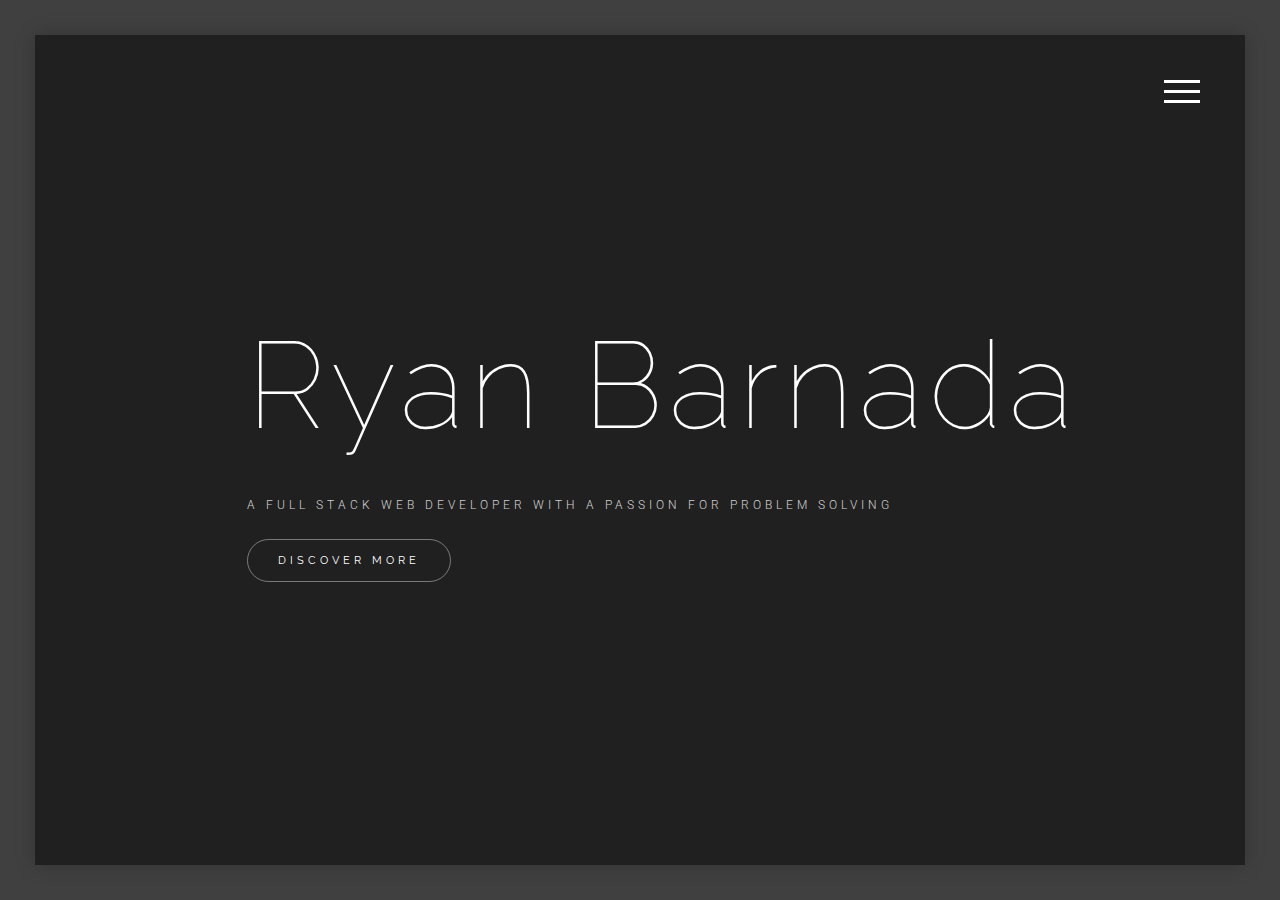
<file: index.html>
<!DOCTYPE html>
<html lang='en'>

<head>
  <meta charset="utf-8">
  <meta http-equiv="X-UA-Compatible" content="IE=edge">
  <meta name="viewport" content="width=device-width, initial-scale=1">
  <!-- The above 3 meta tags *must* come first in the head; any other head content must come *after* these tags -->


  <title>Portfolio</title>


  <!--=====================================================
			CSS Stylesheets
		=====================================================-->
  <link rel='stylesheet' type='text/css' href='bootstrap/css/bootstrap.min.css'>
  <link rel='stylesheet' type='text/css' href='css/linea.css'>
  <link rel='stylesheet' type='text/css' href='css/ionicons.min.css'>
  <link rel='stylesheet' type='text/css' href='css/owl.carousel.css'>
  <link rel='stylesheet' type='text/css' href='css/magnific-popup.css'>
  <link rel='stylesheet' type='text/css' href='css/style.css'>

</head>

<body>


  <!--=====================================================
			Preloader
		=====================================================-->
  <div id='preloader'>
    <div class='loader'>
      <img src='img/preloader.gif' alt>
    </div>
  </div>

  <div class='main-content'>

    <!--=====================================================
				Hamburger Menu Button
			=====================================================-->
    <a href='#' class='menu-btn'>
				<span class='lines' >
					<span class='l1' ></span>
					<span class='l2' ></span>
					<span class='l3' ></span>
				</span>
			</a>


    <!--=====================================================
				Menu
			=====================================================-->
    <div class='menu'>
      <div class='inner'>
        <ul class='menu-items'>

          <li>
            <a href='#' class='section-toggle' data-section='intro'>
								Home
							</a>
          </li>

          <li>
            <a href='#about' class='section-toggle' data-section='about'>
								About
							</a>
          </li>

          <!-- <li>
            <a href='#resume' class='section-toggle' data-section='resume'>
								Resume
							</a>
          </li> -->

          <li>
            <a href='#portfolio' class='section-toggle' data-section='portfolio'>
								Projects
							</a>
          </li>


          <!-- <li>
            <a href='#contact' class='section-toggle' data-section='contact'>
								Contact
							</a>
          </li> -->


        </ul>
      </div>
    </div>


    <!--=====================================================
				Sections
			=====================================================-->
    <div class='sections'>

      <!--=====================================================
					Main Section
				=====================================================-->
      <section id='intro' class='section section-main active'>

        <div class='container-fluid'>

          <div class='v-align'>
            <div class='inner'>
              <div class='intro-text'>

                <h1>Ryan Barnada</h1>

                <p>
                  A full stack web developer with a passion for problem solving
                </p>

                <div class='intro-btns'>

                  <a href='#about' class='btn-custom section-toggle' data-section='about'>
											Discover More
										</a>

                  <!-- <a href='#contact' class='btn-custom section-toggle' data-section='contact'>
											Contact
										</a> -->

                </div>

              </div>
            </div>

          </div>

        </div>

      </section>


      <!--=====================================================
					About Section
				=====================================================-->
      <section id='about' class='section about-section border-d'>

        <div class='section-block about-block'>
          <div class='container-fluid'>

            <div class='section-header'>
              <div class="row title-row">
                <div class="col-md-2">
                  <img class="headshot"src='img/headshot.png' alt="headshot">
                </div>
                <div class="col-md-10">
                  <h2 class="about-text">
    									I'm a <strong>Full Stack Developer</strong>
    							</h2>
                </div>
              </div>
            </div>

            <div class='row'>

              <div class='col-md-4'>

                <ul class='info-list'>

                  <li class="first-item">
                    <strong>Name:</strong>
                    <span>Ryan Barnada</span>
                  </li>

                  <li>
                    <strong>Phone:</strong>
                    <span>609-963-7630</span>
                  </li>

                  <li>
                    <strong>Location:</strong>
                    <span>Somerville, MA</span>
                  </li>

                  <li>
										<strong>Email:</strong>
										<span><a href="mailto:ryan.barnada@gmail.com">ryan.barnada@gmail.com</a></span>
									</li>

                  <li>
                    <strong>LinkedIn:</strong>
                    <span><a href="https://www.linkedin.com/in/ryan-barnada/">ryan-barnada</a></span>
                  </li>

                  <li>
                    <strong>Github:</strong>
                    <span><a href="https://github.com/rbarnada">rbarnada</a></span>
                  </li>

                </ul>
              </div>

              <div class='col-md-8'>

                <div class='about-text'>
                  <p>
                    Hello, I’m Ryan and I am a full stack developer. I have a background in audio production, having earned my degree at Emerson College. After school, I spent five years in the food industry, many of which in management and, while rewarding, it was not something I truly enjoyed.
                  </p>
                  <p>
                    I decided it was time for a change and web development seemed like the right choice as it was always something I had an interest in. Both in high school and college, if there was a coding course I could fit into my schedule, I would take it. I enjoyed solving the problems and watching a blank screen turn into something I created.
                  </p>
                  <p>
                    To help me in this career change, I enrolled in General Assembly's Web Development Immersive program. This course was a 12-week long training program dedicated to give students a deep dive into the world of web development, focusing on web development tools and best practices. Over the duration of the course, I gained the skills and confidence to start my career in web development. In the future, I will take this passion to my career, and hope to combine my background with audio production to find a job working with code in the entertainment industry.
                  </p>

                </div>

                <div class='about-btns'>
                  <a href='img/RyanBarnadaResume.pdf' class='btn-custom btn-dark' download>
										Download Resume
									</a>

                    <!-- view resume section -->
                    <a href='#popup-resume' class='btn-custom btn-dark view-project'>
                      View Resume
                    </a>

                    <!--project popup-->
                    <div id='popup-resume' class='popup-box zoom-anim-dialog mfp-hide resume-popup'>
                      <figure>

                        <!--project popup image-->
                        <img src='img/RyanBarnadaResume.png' alt>

                      </figure>
                      <!-- <div class='content'> -->

                        <!--project popup title-->
                        <!-- <h4>RESUME POPUP</h4> -->

                        <!--project popup description-->
                        <!-- <p>
                          INSERT RESUME HERE
                        </p> -->

                      <!-- </div> -->

                    </div>
                    <!-- end view project -->

                </div>

              </div>
            </div>
          </div>
        </div>

        <div class='section-block skills-block'>
          <div class='container-fluid'>

            <div class='section-header'>

              <h2>
									My <strong class='color' >Skills</strong>
								</h2>

            </div>

            <div class='row'>

              <!-- COLUMN 1 -->
              <div class='col-md-4'>

                <div class='skill'>
                  <h4>HTML/CSS</h4>
                </div>

                <div class='skill'>
                  <h4>Ruby/Rails</h4>
                </div>

                <div class='skill'>
                  <h4>jQuery</h4>
                </div>

                <div class='skill'>
                  <h4>Node.js</h4>
                </div>

              </div>

              <!-- COLUMN 2 -->
              <div class='col-md-4'>

                <div class='skill'>
                  <h4>JavaScript</h4>
                </div>

                <div class='skill'>
                  <h4>SQL</h4>
                </div>

                <div class='skill'>
                  <h4>BootStrap</h4>
                </div>

                <div class='skill'>
                  <h4>MongoDB</h4>
                </div>

              </div>

              <div class='col-md-4'>

                <div class='skill'>
                  <h4>Handlebars</h4>
                </div>

                <div class='skill'>
                  <h4>SASS</h4>
                </div>

                <div class='skill'>
                  <h4>Ember</h4>
                </div>

                <div class='skill'>
                  <h4>Express</h4>
                </div>

              </div>

            </div>
          </div>
        </div>
      </section>

      <!--=====================================================
					Portfolio Section
				=====================================================-->
      <section id='portfolio' class='section portfolio-section border-d'>

        <div class='section-block portfolio-block'>

          <div class='container-fluid'>


            <div class='section-header'>
              <h2>My <strong class='color' >Projects</strong></h2>
            </div>

          <div class="item-container">
            <ul class='portfolio-items'>

              <li data-groups='["web"]'>
                <div class='inner'>
                  <img src='img/portfolio/bdgt.png' alt>

                  <div class='overlay'>

                    <a href='#popup-4' class='view-project'>
                        View Project
                      </a>

                    <!--project popup-->
                    <div id='popup-4' class='popup-box zoom-anim-dialog mfp-hide'>
                      <figure>

                        <!--project popup image-->
                        <img src='img/portfolio/bdgt.png' alt>

                      </figure>
                      <div class='content'>

                        <!--project popup title-->
                        <h4>BDGT</h4>

                        <!--project popup description-->
                        <p>
                          This app was a full stack site built using Ruby on Rails for the back end and a combination of jQuery and Handlebars to manage the front end content. As I went into the planning stages, I wanted to build an app that would be of use to anyone and wanted to devote a good portion of time to making a good user experience. To this end, I divided the site’s content into different views as to not clutter any of the pages with more info than necessary. When I reached a point where I felt the UI was good, I tried to make some of the features of the site more robust. It was here when I ran into some issues working with dates, and started using moment.js to help to remedy some of the issue I faced. I will continue to optimize and add to this project while keeping the user in mind to ensure both ease of use and functionality.
                          <br><br>
                          View the project <a href="https://rbarnada.github.io/capstone-client/">here</a>
                          <br>
                          View the front end repo <a href="https://github.com/rbarnada/capstone-client">here</a>
                          <br>
                          View the back end repo <a href="https://github.com/rbarnada/capstone-api">here</a>
                        </p>

                      </div>

                    </div>

                  </div>

                </div>
              </li>


              <li data-groups='["tech","photography"]'>
                <div class='inner'>
                  <img src='img/portfolio/runtracker.png' alt>

                  <div class='overlay'>

                    <a href='#popup-2' class='view-project'>
												View Project
											</a>

                    <!--project popup-->
                    <div id='popup-2' class='popup-box zoom-anim-dialog mfp-hide'>
                      <figure>

                        <!--project popup image-->
                        <img src='img/portfolio/runtracker.png' alt>

                      </figure>
                      <div class='content'>

                        <!--project popup title-->
                        <h4>Run Tracker</h4>

                        <!--project popup description-->
                        <p>
                          This project was my first introduction to full stack development. The goal of the project was to create a website where people could log their run distances and times, and then be able to see all the runs they have logged. To accomplish such, I setup a database with a table to store user data and a table to store the run data. I used Ruby on Rails to set this up and then hosted the API on heroku. As I worked through the front end, I ran into many hurdles handing time as it's compatibility varied depending on browser so I had to create an alternate solution. Through a combination of RegEx and jQuery, I was able to make the time inputs behave in the correct manner and not allow incorrect inputs. Once the website was functional, I incorporated BootStrap to aid in styling the page to my liking.
                          <br><br>
                          View the project <a href="https://rbarnada.github.io/full-stack-project-client/">here</a>
                          <br>
                          View the front end repo <a href="https://github.com/rbarnada/full-stack-project-client">here</a>
                          <br>
                          View the back end repo <a href="https://github.com/rbarnada/fullstack-backend">here</a>
                        </p>

                      </div>

                    </div>

                  </div>

                </div>
              </li>

              <li data-groups='["web","photography"]'>
                <div class='inner'>
                  <img src='img/portfolio/survey.png' alt>

                  <div class='overlay'>

                    <a href='#popup-3' class='view-project'>
												View Project
											</a>

                    <!--project popup-->
                    <div id='popup-3' class='popup-box zoom-anim-dialog mfp-hide'>
                      <figure>

                        <!--project popup image-->
                        <img src='img/portfolio/survey.png' alt>

                      </figure>
                      <div class='content'>

                        <!--project popup title-->
                        <h4>Survey App</h4>

                        <!--project popup description-->
                        <p>
                          This was my first project working with a group and using GitHub for collaboration. It was meant to simulate a work environment and we were given a prompt as opposed to being able to choose a topic. Having spent most of my professional career working as part of a  team, I was able to easily adapt to the team dynamic. Having a team to bounce ideas off of and help debug was a major asset and we were able to overcome hurdles quicker and more on to the next feature. For this project, we used MongoDB, a language we were fairly new at. We were able to do research independently, regroup, and share what we learned to come to a solution. The result of this collaboration was a survey site, allowing user multiple choice options on their opinions on the given survey topic.
                          <br><br>
                          View the project <a href="https://mongolians.github.io/survey-client/">here</a>
                          <br>
                          View the front end repo <a href="https://github.com/mongolians/survey-client">here</a>
                          <br>
                          View the back end repo <a href="https://github.com/mongolians/survey-api">here</a>
                        </p>

                      </div>

                    </div>

                  </div>

                </div>
              </li>

              <li data-groups='["web","tech"]'>
                <div class='inner'>
                  <img src='img/portfolio/tictactoe.png' alt>

                  <div class='overlay'>

                    <a href='#popup-1' class='view-project'>
												View Project
											</a>

                    <!--project popup-->
                    <div id='popup-1' class='popup-box zoom-anim-dialog mfp-hide'>
                      <figure>

                        <!--project popup image-->
                        <img src='img/portfolio/tictactoe.png' alt>

                      </figure>
                      <div class='content'>

                        <!--project popup title-->
                        <h4>Tic-Tac-Toe</h4>

                        <!--project popup description-->
                        <p>
                          For this project, I worked solely on the front while accessing a third party API for the auth and storing game moves. The goal of the project was to create a web app that allows you to play tic-tac-toe. I began by creating ajax calls to the API so users could set up an account. This allowed games to be ‘owned’ by a user, and as such, we could calculate total number of games played and eventually, total games won by each player. Once these calls were built, I started on the game logic. This was a much bigger hurdle than I anticipate and required me to break it up into much smaller pieces. I started by assigned variable to each player. Then I made a counter for the number of turns that passed. I used this counter to switch plays by making it so the letter placed would alternate based on whether or not the number was even or odd. The board was made with divs with a data id to distinguish one from another. From there I set up what winning combinations would be and then made a function to check if the winning combinations all had the same letter.
                          <br><br>
                          View the project <a href="https://rbarnada.github.io/tictactoe-client/">here</a>
                          <br>
                          View the repo <a href="https://github.com/rbarnada/tictactoe-client">here</a>
                        </p>

                      </div>

                    </div>

                  </div>

                </div>
              </li>


              <!-- EXAMPLE PORTFOLIO POPUP
              <li data-groups='["photography"]' >
									<div class='inner' >
										<img src='img/portfolio/6.jpg' alt>

										<div class='overlay' >

											<a href='#popup-6' class='view-project' >
												View Project
											</a> -->

              <!--project popup-->
              <!-- <div id='popup-6' class='popup-box zoom-anim-dialog mfp-hide' >
												<figure> -->

              <!--project popup image-->
              <!-- <img src='img/portfolio/6.jpg' alt>

												</figure>
												<div class='content' > -->

              <!--project popup title-->
              <!-- <h4>My Project Title</h4> -->

              <!--project popup description-->
              <!-- <p>
														Consul latine iudicabit eu vel. Cu has animal eruditi voluptatibus. Eu volumus explicari sed. Mel mutat vituperata suscipiantur et, et fabellas explicari adipiscing quo, no mucius euismod vis. Cu vim quem quod cibo.
													</p>

												</div>

											</div>

										</div>

									</div>
								</li> -->

            </ul>
          </div>
          </div>

        </div>

      </section>

    </div>

  </div>


  <!--=====================================================
			JavaScript Files
		=====================================================-->
  <script src='js/jquery.min.js'></script>
  <script src='js/jquery.shuffle.min.js'></script>
  <script src='js/owl.carousel.min.js'></script>
  <script src='js/jquery.magnific-popup.min.js'></script>
  <script src='js/validator.min.js'></script>
  <script src='js/script.js'></script>

</body>

</html>
</file>
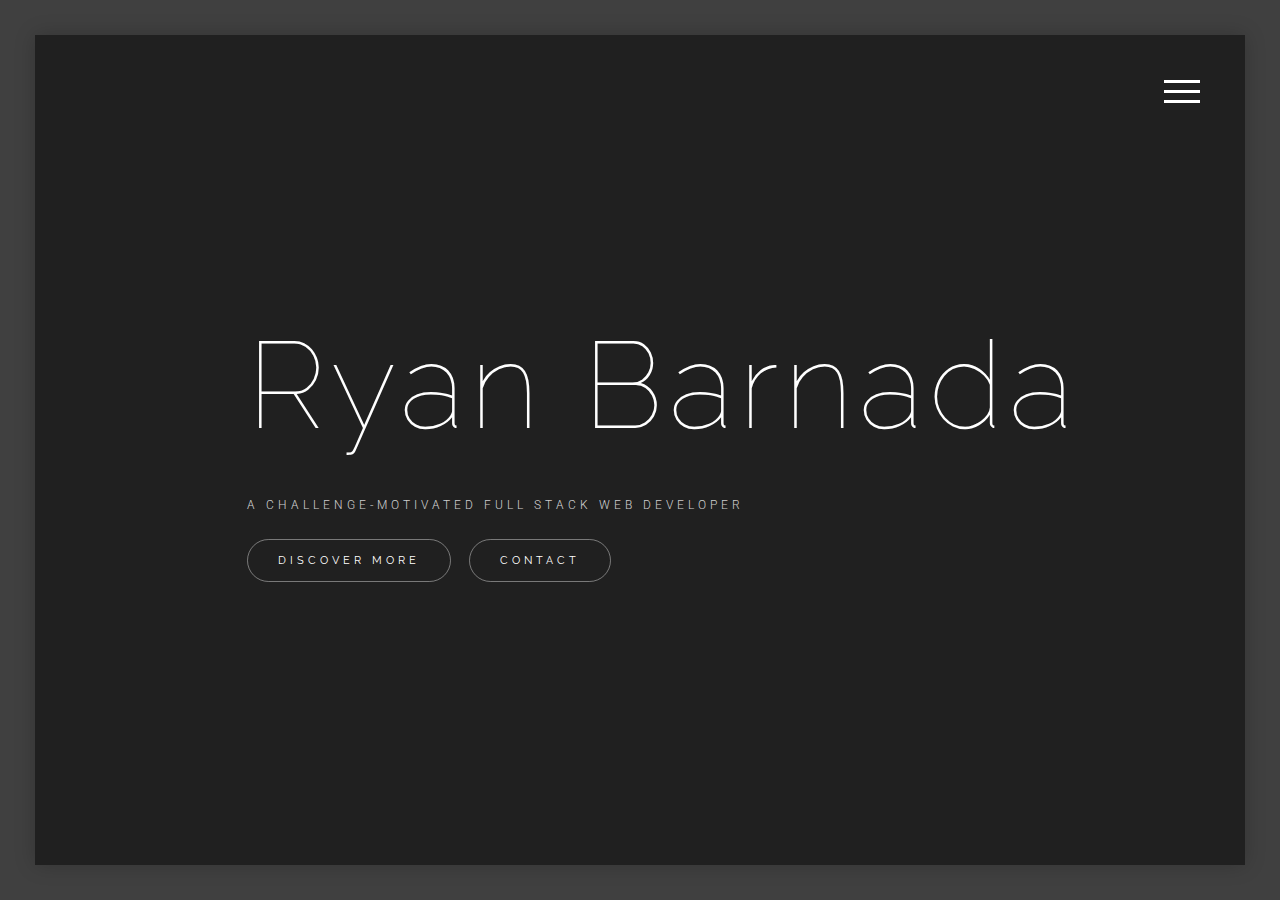
<file: non-cut-index.html>
<!DOCTYPE html>
<html lang='en' >
	<head>
		<meta charset="utf-8">
		<meta http-equiv="X-UA-Compatible" content="IE=edge">
		<meta name="viewport" content="width=device-width, initial-scale=1">
		<!-- The above 3 meta tags *must* come first in the head; any other head content must come *after* these tags -->


		<title>Portfolio</title>


		<!--=====================================================
			CSS Stylesheets
		=====================================================-->
		<link rel='stylesheet' type='text/css' href='bootstrap/css/bootstrap.min.css' >
		<link rel='stylesheet' type='text/css' href='css/linea.css' >
		<link rel='stylesheet' type='text/css' href='css/ionicons.min.css' >
		<link rel='stylesheet' type='text/css' href='css/owl.carousel.css' >
		<link rel='stylesheet' type='text/css' href='css/magnific-popup.css' >
		<link rel='stylesheet' type='text/css' href='css/style.css' >

	</head>
	<body>


		<!--=====================================================
			Preloader
		=====================================================-->
		<div id='preloader' >
			<div class='loader' >
				<img src='img/preloader.gif' alt>
			</div>
		</div>

		<div class='main-content' >

			<!--=====================================================
				Menu Button
			=====================================================-->
			<a href='#' class='menu-btn' >
				<span class='lines' >
					<span class='l1' ></span>
					<span class='l2' ></span>
					<span class='l3' ></span>
				</span>
			</a>


			<!--=====================================================
				Menu
			=====================================================-->
			<div class='menu' >
				<div class='inner' >
					<ul class='menu-items' >

						<li>
							<a href='#' class='section-toggle' data-section='intro' >
								Home
							</a>
						</li>

						<li>
							<a href='#about' class='section-toggle' data-section='about' >
								About
							</a>
						</li>

						<li>
							<a href='#resume' class='section-toggle' data-section='resume' >
								Resume
							</a>
						</li>

						<li>
							<a href='#portfolio' class='section-toggle' data-section='portfolio' >
								Portfolio
							</a>
						</li>


						<li>
							<a href='#contact' class='section-toggle' data-section='contact' >
								Contact
							</a>
						</li>


					</ul>
				</div>
			</div>


			<!--=====================================================
				Sections
			=====================================================-->
			<div class='sections' >

				<!--=====================================================
					Main Section
				=====================================================-->
				<section id='intro' class='section section-main active' >

					<div class='container-fluid' >

						<div class='v-align' >
							<div class='inner' >
								<div class='intro-text' >

									<h1>Ryan Barnada</h1>

									<p>
										A challenge-motivated full stack web developer
									</p>

									<div class='intro-btns' >

										<a href='#about' class='btn-custom section-toggle' data-section='about' >
											Discover More
										</a>

										<a href='#contact' class='btn-custom section-toggle' data-section='contact' >
											Contact
										</a>

									</div>

								</div>
							</div>

						</div>

					</div>

				</section>


				<!--=====================================================
					About Section
				=====================================================-->
				<section id='about' class='section about-section border-d' >

					<div class='section-block about-block' >
						<div class='container-fluid' >

							<div class='section-header' >
								<h2>
									I'm a <strong>Full Stack Developer</strong>
								</h2>
							</div>

							<div class='row' >

								<div class='col-md-4' >

									<ul class='info-list' >

										<li>
											<strong>Name:</strong>
											<span>Ryan Barnada</span>
										</li>

										<!-- <li>
											<strong>Job:</strong>
											<span>Freelancer</span>
										</li> -->

										<li>
											<strong>Age:</strong>
											<span>27 Years</span>
										</li>

										<li>
											<strong>Residence:</strong>
											<span>United States</span>
										</li>

										<li>
											<strong>Location:</strong>
											<span>Somerville, MA</span>
										</li>



									</ul>

								</div>

								<div class='col-md-8' >

									<div class='about-text' >
										<p>
											Qui ne indoctum electram vituperatoribus. Eirmod tamquam efficiendi mei cu, eum idque voluptatum ad, quo id tollit regione prompta. Cu probo iusto assentior eos, usu summo perpetua ne. Te suas phaedrum ullamcorper has. Ea mei ponderum rationibus dissentias. Inani phaedrum suavitate eu qui, vide aperiri facilis est eu. Te appetere cotidieque pro, duo eu assum facete instructior, no autem aeterno reprimique nec. Pri cu delectus adolescens, eruditi placerat cu sed, zril nonumes forensibus in eam. Eam ne dolore diceret pericula, in vis numquam pertinax. Vel ne dolorum eloquentiam, et vel senserit incorrupte neglegentur, pro cu audiam ocurreret reprimique.
										</p>

										<p>
											Qui ne indoctum electram vituperatoribus. Eirmod tamquam efficiendi mei cu, eum idque voluptatum ad, quo id tollit regione prompta. Cu probo iusto assentior. Qui ne indoctum electram vituperatoribus. Eirmod tamquam efficiendi mei cu, eum idque voluptatum ad.
										</p>

									</div>

									<div class='about-btns' >

										<a href='img/RyanBarnadaSecondDraftResume.pdf' class='btn-custom btn-dark' download>
											Download Resume
										</a>

										<a href='#contact' class='btn-custom btn-dark' >
											Contact
										</a>

									</div>

								</div>

							</div>

						</div>
					</div>

<!-- MY SERVICES SECTION -->
				<!-- 	<div class='section-block services-block' >

						<div class='container-fluid' >

							<div class='section-header' >

								<h2>My <strong class='color' >Services</strong></h2>

							</div>



							<div class='row' >

								<div class='col-md-4' >
									<div class='service' >

										<div class='icon' >
											<i class='icon-basic-photo' ></i>
										</div>

										<div class='content' >

											<h4>Photography</h4>

											<p>
												Ei constituam theophrastus per, sea dolorum disputationi in, vel menandri suavitate similique in. Vide assum conceptam eum.
											</p>

										</div>

									</div>
								</div>

								<div class='col-md-4' >
									<div class='service' >

										<div class='icon' >
											<i class='icon-basic-keyboard' ></i>
										</div>

										<div class='content' >

											<h4>Programming</h4>

											<p>
												Ei constituam theophrastus per, sea dolorum disputationi in, vel menandri suavitate similique in. Vide assum conceptam eum.
											</p>

										</div>

									</div>
								</div>

								<div class='col-md-4' >
									<div class='service' >

										<div class='icon' >
											<i class='ion-social-wordpress-outline' ></i>
										</div>

										<div class='content' >

											<h4>WordPress</h4>

											<p>
												Ei constituam theophrastus per, sea dolorum disputationi in, vel menandri suavitate similique in. Vide assum conceptam eum.
											</p>

										</div>

									</div>
								</div>



							</div>


						</div>

					</div>
          -->
					<div class='section-block skills-block' >
						<div class='container-fluid' >

							<div class='section-header' >

								<h2>
									My <strong class='color' >Skills</strong>
								</h2>

							</div>

							<div class='row' >

                <!-- COLUMN 1 -->
								<div class='col-md-6' >

									<div class='skill' >

										<h4>HTML/CSS</h4>

										<!-- <div class='bar' >
											<div class='percent' style='width:85%;' ></div>
										</div> -->

									</div>


									<div class='skill' >

										<h4>Ruby/Rails</h4>

										<!-- <div class='bar' >
											<div class='percent' style='width:90%;' ></div>
										</div> -->

									</div>


									<div class='skill' >

										<h4>jQuery</h4>

										<!-- <div class='bar' >
											<div class='percent' style='width:75%;' ></div>
										</div> -->

									</div>

                  <div class='skill' >

                    <h4>Node.js</h4>

                    <!-- <div class='bar' >
                      <div class='percent' style='width:75%;' ></div>
                    </div> -->

                  </div>

								</div>

                <!-- COLUMN 2 -->
								<div class='col-md-6' >

									<div class='skill' >

										<h4>JavaScript</h4>

										<!-- <div class='bar' >
											<div class='percent' style='width:85%;' ></div>
										</div> -->

									</div>


									<div class='skill' >

										<h4>SQL</h4>

										<!-- <div class='bar' >
											<div class='percent' style='width:90%;' ></div>
										</div> -->

									</div>


									<div class='skill' >

										<h4>BootStrap</h4>

										<!-- <div class='bar' >
											<div class='percent' style='width:75%;' ></div>
										</div> -->

									</div>

                  <!-- REMOVE BELOW -->
                  <div class='skill' >

                    <h4>MongoDB</h4>

                    <!-- <div class='bar' >
                      <div class='percent' style='width:75%;' ></div>
                    </div> -->

                  </div>

								</div>

							</div>


						</div>
					</div>

					<!-- <div class='section-block pricing-block' >

						<div class='section-header' >
							<h2>My <strong class='color' >Pricing</strong></h2>
						</div>


						<div class='row' >

							<div class='col-md-4' >

								<div class='p-table' >

									<div class='header' >

										<h4>Basic</h4>

										<div class='price' >
											<span class='currency' >$</span>
											<span class='amount' >19</span>
											<span class='period' >/HR</span>
										</div>


									</div>

									<ul class='items' >
										<li>
											App Designing
										</li>
										<li>
											App Development
										</li>
										<li>
											Web Development
										</li>
									</ul>

									<a href='#' class='btn-custom btn-dark' >
										Choose This
									</a>

								</div>

							</div>

							<div class='col-md-4' >

								<div class='p-table' >

									<div class='header' >

										<h4>Pro</h4>

										<div class='price' >
											<span class='currency' >$</span>
											<span class='amount' >29</span>
											<span class='period' >/HR</span>
										</div>


									</div>

									<ul class='items' >
										<li>
											App Designing
										</li>
										<li>
											App Development
										</li>
										<li>
											Web Development
										</li>
									</ul>

									<a href='#' class='btn-custom btn-dark' >
										Choose This
									</a>

								</div>

							</div>

							<div class='col-md-4' >

								<div class='p-table' >

									<div class='header' >

										<h4>Gold</h4>

										<div class='price' >
											<span class='currency' >$</span>
											<span class='amount' >39</span>
											<span class='period' >/HR</span>
										</div>


									</div>

									<ul class='items' >
										<li>
											App Designing
										</li>
										<li>
											App Development
										</li>
										<li>
											Web Development
										</li>
									</ul>

									<a href='#' class='btn-custom btn-dark' >
										Choose This
									</a>

								</div>

							</div>


						</div>


					</div> -->

				</section>


				<!--=====================================================
					Resume Section
				=====================================================-->
				<section id='resume' class='section resume-section border-d' >

          <!-- EXPERIENCE START -->
          <div class='section-block timeline-block' >

            <div class='container-fluid' >

              <div class='section-header' >

                <h2>My <strong class='color' >Experience</strong></h2>

              </div>

              <ul class='timeline' >

                <li>

                  <div class='timeline-content' >

                    <h4>General Assembly</h4>

                    <em>
                      <!-- <span>Masters Degree</span> -->
                      <span>2018</span>
                    </em>

                    <p>
                      Completed 1 front end application and  3 full stack applications during a 500+ hour, 12 week immersive program.
                    </p>

                  </div>

                </li>

                <!-- <li>

                  <div class='timeline-content' >

                    <h4>CodeCanyon</h4>

                    <em>
                      <span>Masters Degree</span>
                      <span>2013-2016</span>
                    </em>

                    <p>
                      Te sea deleniti suscipiantur deterruisset, eu quis detracto sapientem mea. An purto dicunt deserunt vix, eam te iudico tritani.
                    </p>

                  </div>

                </li>

                <li>

                  <div class='timeline-content' >

                    <h4>Blogger</h4>

                    <em>
                      <span>Masters Degree</span>
                      <span>2013-2016</span>
                    </em>

                    <p>
                      Te sea deleniti suscipiantur deterruisset, eu quis detracto sapientem mea. An purto dicunt deserunt vix, eam te iudico tritani.
                    </p>

                  </div>

                </li> -->



              </ul>

            </div>

          </div>
          <!-- EXPERIENCE END -->

					<div class='section-block timeline-block' >

						<div class='container-fluid' >

							<div class='section-header' >

								<h2>My <strong class='color'> Education </strong></h2>

							</div>

							<ul class='timeline' >

								<li>

									<div class='timeline-content' >

										<h4>Emerson College</h4>

										<em>
											<span>B.A. Visual Media Arts</span>
											<span>2009-2013</span>
										</em>

										<p>
											Te sea deleniti suscipiantur deterruisset, eu quis detracto sapientem mea. An purto dicunt deserunt vix, eam te iudico tritani.
										</p>

									</div>

								</li>

								<!-- <li>

									<div class='timeline-content' >

										<h4>Cool School Larkana</h4>

										<em>
											<span>Masters Degree</span>
											<span>2013-2016</span>
										</em>

										<p>
											Te sea deleniti suscipiantur deterruisset, eu quis detracto sapientem mea. An purto dicunt deserunt vix, eam te iudico tritani.
										</p>

									</div>

								</li>

								<li>

									<div class='timeline-content' >

										<h4>The Techno Larkana</h4>

										<em>
											<span>Masters Degree</span>
											<span>2013-2016</span>
										</em>

										<p>
											Te sea deleniti suscipiantur deterruisset, eu quis detracto sapientem mea. An purto dicunt deserunt vix, eam te iudico tritani.
										</p>

									</div>

								</li> -->



							</ul>

						</div>

					</div>

<!--					<div class='section-block testimonials-block' >

						<div class='container-fluid' >

							<div class='section-header' >

								<h2>My <strong class='color' >Clients</strong></h2>

							</div>


							 <div class='testimonials-slider' >


								<div class='testimonial' >

									<div class='icon' >
										<i class='ion-quote' ></i>
									</div>

									<p>
										Ei constituam theophrastus per, sea dolorum disputationi in, vel menandri suavitate similique in. Vide assum conceptam eum et. Has postulant vul putate eu. Pro justo aliquando prodesset at.
									</p>

									<div class='author' >
										<h4>Jake Doe</h4>
										<span>CEO at Company</span>
									</div>

								</div>

								<div class='testimonial' >

									<div class='icon' >
										<i class='ion-quote' ></i>
									</div>

									<p>
										Ei constituam theophrastus per, sea dolorum disputationi in, vel menandri suavitate similique in. Vide assum conceptam eum et. Has postulant vul putate eu. Pro justo aliquando prodesset at.
									</p>

									<div class='author' >
										<h4>Jake Doe</h4>
										<span>CEO at Company</span>
									</div>

								</div>


								<div class='testimonial' >

									<div class='icon' >
										<i class='ion-quote' ></i>
									</div>

									<p>
										Ei constituam theophrastus per, sea dolorum disputationi in, vel menandri suavitate similique in. Vide assum conceptam eum et. Has postulant vul putate eu. Pro justo aliquando prodesset at.
									</p>

									<div class='author' >
										<h4>Jake Doe</h4>
										<span>CEO at Company</span>
									</div>

								</div>

								<div class='testimonial' >

									<div class='icon' >
										<i class='ion-quote' ></i>
									</div>

									<p>
										Ei constituam theophrastus per, sea dolorum disputationi in, vel menandri suavitate similique in. Vide assum conceptam eum et. Has postulant vul putate eu. Pro justo aliquando prodesset at.
									</p>

									<div class='author' >
										<h4>Jake Doe</h4>
										<span>CEO at Company</span>
									</div>

								</div>


								<div class='testimonial' >

									<div class='icon' >
										<i class='ion-quote' ></i>
									</div>

									<p>
										Ei constituam theophrastus per, sea dolorum disputationi in, vel menandri suavitate similique in. Vide assum conceptam eum et. Has postulant vul putate eu. Pro justo aliquando prodesset at.
									</p>

									<div class='author' >
										<h4>Jake Doe</h4>
										<span>CEO at Company</span>
									</div>

								</div>

								<div class='testimonial' >

									<div class='icon' >
										<i class='ion-quote' ></i>
									</div>

									<p>
										Ei constituam theophrastus per, sea dolorum disputationi in, vel menandri suavitate similique in. Vide assum conceptam eum et. Has postulant vul putate eu. Pro justo aliquando prodesset at.
									</p>

									<div class='author' >
										<h4>Jake Doe</h4>
										<span>CEO at Company</span>
									</div>

								</div>


							</div>

						</div>

					</div> -->

				</section>


				<!--=====================================================
					Portfolio Section
				=====================================================-->
				<section id='portfolio' class='section portfolio-section border-d' >

					<div class='section-block portfolio-block' >

						<div class='container-fluid' >


							<div class='section-header' >
								<h2>My <strong class='color' >Projects</strong></h2>
							</div>

							<!-- <ul class='portfolio-filters' >
								<li>
									<a href='#' class='active' data-group='all' >
										All
									</a>
								</li>
								<li>
									<a href='#' data-group='web' >
										Web
									</a>
								</li>
								<li>
									<a href='#' data-group='tech' >
										Tech
									</a>
								</li>
								<li>
									<a href='#' data-group='photography' >
										Photography
									</a>
								</li>
							</ul> -->

							<ul class='portfolio-items' >

								<li data-groups='["web","tech"]' >
									<div class='inner' >
										<img src='img/portfolio/1.jpg' alt>

										<div class='overlay' >

											<a href='#popup-1' class='view-project' >
												View Project
											</a>

											<!--project popup-->
											<div id='popup-1' class='popup-box zoom-anim-dialog mfp-hide' >
												<figure>

													<!--project popup image-->
													<img src='img/portfolio/1.jpg' alt>

												</figure>
												<div class='content' >

													<!--project popup title-->
													<h4>My Project Title</h4>

													<!--project popup description-->
													<p>
														Tic-Tac-Toe project to go here
													</p>

												</div>

											</div>

										</div>

									</div>
								</li>

								<li data-groups='["tech","photography"]' >
									<div class='inner' >
										<img src='img/portfolio/2.jpg' alt>

										<div class='overlay' >

											<a href='#popup-2' class='view-project' >
												View Project
											</a>

											<!--project popup-->
											<div id='popup-2' class='popup-box zoom-anim-dialog mfp-hide' >
												<figure>

													<!--project popup image-->
													<img src='img/portfolio/2.jpg' alt>

												</figure>
												<div class='content' >

													<!--project popup title-->
													<h4>My Project Title</h4>

													<!--project popup description-->
													<p>
														Full Stack Project to go here.
													</p>

												</div>

											</div>

										</div>

									</div>
								</li>

								<li data-groups='["web","photography"]' >
									<div class='inner' >
										<img src='img/portfolio/3.jpg' alt>

										<div class='overlay' >

											<a href='#popup-3' class='view-project' >
												View Project
											</a>

											<!--project popup-->
											<div id='popup-3' class='popup-box zoom-anim-dialog mfp-hide' >
												<figure>

													<!--project popup image-->
													<img src='img/portfolio/3.jpg' alt>

												</figure>
												<div class='content' >

													<!--project popup title-->
													<h4>My Project Title</h4>

													<!--project popup description-->
													<p>
														Group Project to go here.
													</p>

												</div>

											</div>

										</div>

									</div>
								</li>


								<li data-groups='["web"]' >
									<div class='inner' >
										<img src='img/portfolio/4.jpg' alt>

										<div class='overlay' >

											<a href='#popup-4' class='view-project' >
												View Project
											</a>

											<!--project popup-->
											<div id='popup-4' class='popup-box zoom-anim-dialog mfp-hide' >
												<figure>

													<!--project popup image-->
													<img src='img/portfolio/4.jpg' alt>

												</figure>
												<div class='content' >

													<!--project popup title-->
													<h4>My Project Title</h4>

													<!--project popup description-->
													<p>
														Capstone to go here.
													</p>

												</div>

											</div>

										</div>

									</div>
								</li>

								<!-- <li data-groups='["tech"]' >
									<div class='inner' >
										<img src='img/portfolio/5.jpg' alt>

										<div class='overlay' >

											<a href='#popup-5' class='view-project' >
												View Project
											</a> -->

											<!--project popup-->
											<!-- <div id='popup-5' class='popup-box zoom-anim-dialog mfp-hide' >
												<figure> -->

													<!--project popup image-->
													<!-- <img src='img/portfolio/5.jpg' alt>

												</figure>
												<div class='content' > -->

													<!--project popup title-->
													<!-- <h4>My Project Title</h4> -->

													<!--project popup description-->
													<!-- <p>
														Consul latine iudicabit eu vel. Cu has animal eruditi voluptatibus. Eu volumus explicari sed. Mel mutat vituperata suscipiantur et, et fabellas explicari adipiscing quo, no mucius euismod vis. Cu vim quem quod cibo.
													</p>

												</div>

											</div>

										</div>

									</div>
								</li> -->

								<!-- <li data-groups='["photography"]' >
									<div class='inner' >
										<img src='img/portfolio/6.jpg' alt>

										<div class='overlay' >

											<a href='#popup-6' class='view-project' >
												View Project
											</a> -->

											<!--project popup-->
											<!-- <div id='popup-6' class='popup-box zoom-anim-dialog mfp-hide' >
												<figure> -->

													<!--project popup image-->
													<!-- <img src='img/portfolio/6.jpg' alt>

												</figure>
												<div class='content' > -->

													<!--project popup title-->
													<!-- <h4>My Project Title</h4> -->

													<!--project popup description-->
													<!-- <p>
														Consul latine iudicabit eu vel. Cu has animal eruditi voluptatibus. Eu volumus explicari sed. Mel mutat vituperata suscipiantur et, et fabellas explicari adipiscing quo, no mucius euismod vis. Cu vim quem quod cibo.
													</p>

												</div>

											</div>

										</div>

									</div>
								</li> -->

							</ul>

						</div>

					</div>

				</section>


				<!--=====================================================
					Contact Section
				=====================================================-->
				<section id='contact' class='section contact-section border-d' >

					<div class='section-block contact-block' >

						<div class='container-fluid' >

							<div class='section-header text-center' >
								<h2>Send a <strong class='color' >Message</strong></h2>
							</div>


							<div class='row' >

								<div class='col-md-6 col-md-offset-3' >

									<div class='row contact-info-icons' >

										<div class='col-md-4 col-sm-6' >
											<div class='contact-info' >

												<i class='ion-ios-location-outline' ></i>

												<p>
													Somerville,<br>
                          MA 02145
												</p>

											</div>
										</div>

										<div class='col-md-4 col-sm-6' >
											<div class='contact-info' >

												<i class='ion-ios-telephone-outline' ></i>

												<p>
													(609) 963-7630<br>
												</p>

											</div>
										</div>

										<div class='col-md-4 col-sm-6' >
											<div class='contact-info' >

												<i class='ion-android-globe' ></i>

												<p>
													<a class="social-link" href="https://www.linkedin.com/in/ryan-barnada/">LinkedIn</a><br>
													<a class="social-link" href="https://www.github.com/rbarnada/">Github</a>
												</p>

											</div>
										</div>

									</div>


									<div class='contact-form' >

										<form id='contact-form' data-toggle='validator' method='post' action='mail.php' >

											<div id='contact-form-result' ></div>

											<div class='row' >

												<div class='col-md-6' >
													<div class='form-group' >

														<input type='text' class='form-control' placeholder='Name' name='name' required>
														<div class='help-block with-errors' ></div>

													</div>
												</div>

												<div class='col-md-6' >
													<div class='form-group' >

														<input type='email' class='form-control' placeholder='Email' name='email' required>
														<div class='help-block with-errors' ></div>

													</div>
												</div>

											</div>

											<div class='form-group' >

												<input type='text' class='form-control' placeholder='Subject' name='subject' required>
												<div class='help-block with-errors' ></div>

											</div>

											<div class='form-group' >

												<textarea class='form-control' placeholder='Message' name='message' rows='5' required></textarea>
												<div class='help-block with-errors' ></div>

											</div>

											<div class='form-group text-center' >
												<button type='submit' class='btn-custom btn-dark' >
													Send Message
												</button>
											</div>

										</form>

									</div>


								</div>


							</div>



						</div>

					</div>

				</section>

			</div>

		</div>


		<!--=====================================================
			JavaScript Files
		=====================================================-->
		<script src='js/jquery.min.js' ></script>
		<script src='js/jquery.shuffle.min.js' ></script>
		<script src='js/owl.carousel.min.js' ></script>
		<script src='js/jquery.magnific-popup.min.js' ></script>
		<script src='js/validator.min.js' ></script>
		<script src='js/script.js' ></script>

	</body>
</html>
</file>
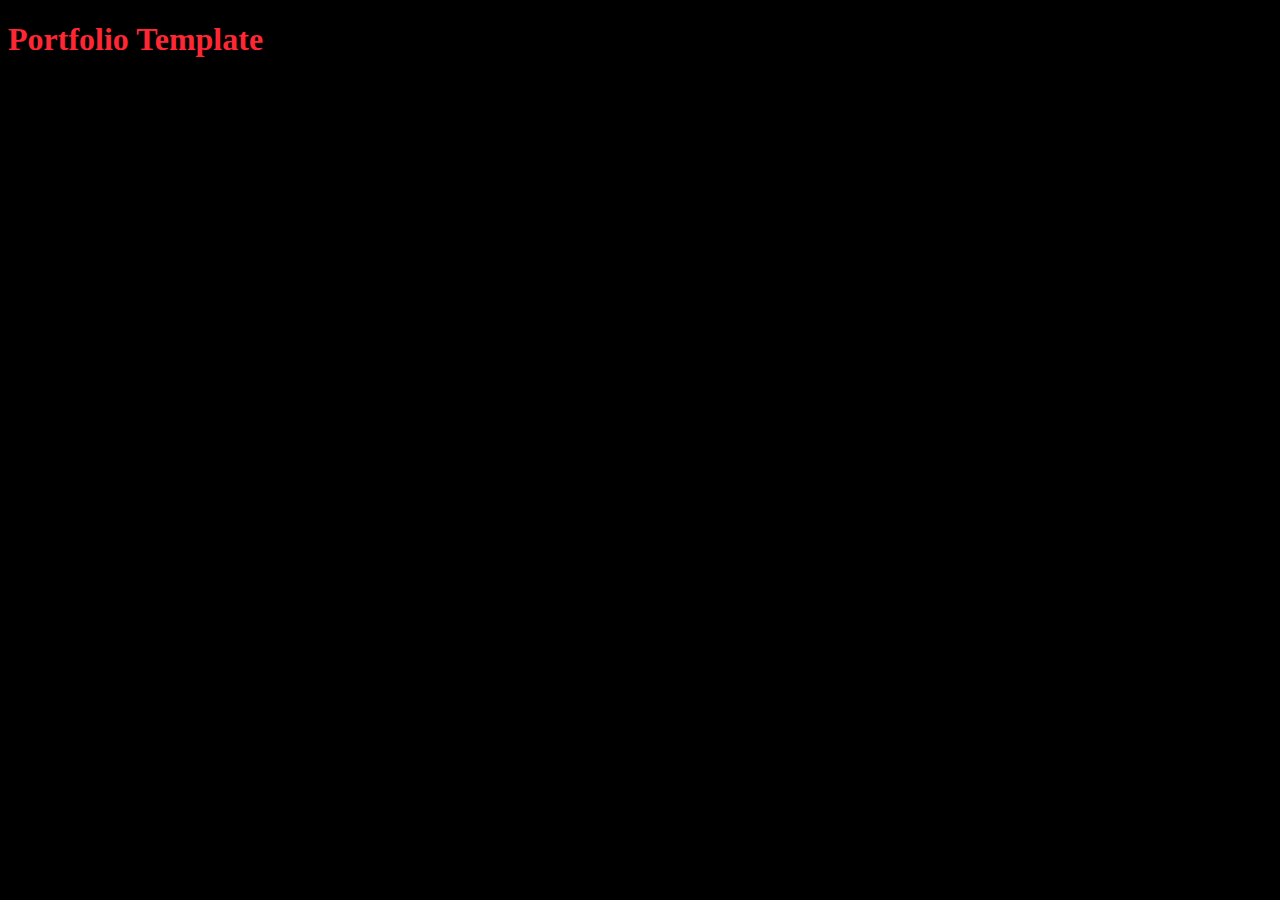
<file: old_index.html>
<!DOCTYPE html>
<html>
    <head>
      <title>Example</title>
      <meta name="viewport" content="width=device-width, initial-scale=1">

      <link href="assets/styles/main.css"rel="stylesheet" type="text/css">
      <script src="https://code.jquery.com/jquery-3.2.1.min.js"></script>
      <script src="assets/scripts/index.js" type="text/javascript" charset="utf-8" defer></script>
    </head>
    <body class="container-fluid">
      <h1> Portfolio Template </h1>
    </body>
</html>
</file>
<file: css/linea.css>
@charset "UTF-8";

@font-face {
  font-family: "linea";
  src:url("../fonts/linea.eot");
  src:url("../fonts/linea.eot?#iefix") format("embedded-opentype"),
    url("../fonts/linea.woff") format("woff"),
    url("../fonts/linea.ttf") format("truetype"),
    url("../fonts/linea.svg#linea") format("svg");
  font-weight: normal;
  font-style: normal;

}

[data-icon]:before {
  font-family: "linea" !important;
  content: attr(data-icon);
  font-style: normal !important;
  font-weight: normal !important;
  font-variant: normal !important;
  text-transform: none !important;
  speak: none;
  line-height: 1;
  -webkit-font-smoothing: antialiased;
  -moz-osx-font-smoothing: grayscale;
}

[class^="icon-"]:before,
[class*=" icon-"]:before {
  font-family: "linea" !important;
  font-style: normal !important;
  font-weight: normal !important;
  font-variant: normal !important;
  text-transform: none !important;
  speak: none;
  line-height: 1;
  -webkit-font-smoothing: antialiased;
  -moz-osx-font-smoothing: grayscale;
}

.icon-basic-accelerator:before {
  content: "a";
}
.icon-basic-alarm:before {
  content: "b";
}
.icon-basic-anchor:before {
  content: "c";
}
.icon-basic-anticlockwise:before {
  content: "d";
}
.icon-basic-archive:before {
  content: "e";
}
.icon-basic-archive-full:before {
  content: "f";
}
.icon-basic-ban:before {
  content: "g";
}
.icon-basic-battery-charge:before {
  content: "h";
}
.icon-basic-battery-empty:before {
  content: "i";
}
.icon-basic-battery-full:before {
  content: "j";
}
.icon-basic-battery-half:before {
  content: "k";
}
.icon-basic-bolt:before {
  content: "l";
}
.icon-basic-book:before {
  content: "m";
}
.icon-basic-book-pen:before {
  content: "n";
}
.icon-basic-book-pencil:before {
  content: "o";
}
.icon-basic-bookmark:before {
  content: "p";
}
.icon-basic-calculator:before {
  content: "q";
}
.icon-basic-calendar:before {
  content: "r";
}
.icon-basic-cards-diamonds:before {
  content: "s";
}
.icon-basic-cards-hearts:before {
  content: "t";
}
.icon-basic-case:before {
  content: "u";
}
.icon-basic-chronometer:before {
  content: "v";
}
.icon-basic-clessidre:before {
  content: "w";
}
.icon-basic-clock:before {
  content: "x";
}
.icon-basic-clockwise:before {
  content: "y";
}
.icon-basic-cloud:before {
  content: "z";
}
.icon-basic-clubs:before {
  content: "A";
}
.icon-basic-compass:before {
  content: "B";
}
.icon-basic-cup:before {
  content: "C";
}
.icon-basic-diamonds:before {
  content: "D";
}
.icon-basic-display:before {
  content: "E";
}
.icon-basic-download:before {
  content: "F";
}
.icon-basic-exclamation:before {
  content: "G";
}
.icon-basic-eye:before {
  content: "H";
}
.icon-basic-eye-closed:before {
  content: "I";
}
.icon-basic-female:before {
  content: "J";
}
.icon-basic-flag1:before {
  content: "K";
}
.icon-basic-flag2:before {
  content: "L";
}
.icon-basic-floppydisk:before {
  content: "M";
}
.icon-basic-folder:before {
  content: "N";
}
.icon-basic-folder-multiple:before {
  content: "O";
}
.icon-basic-gear:before {
  content: "P";
}
.icon-basic-geolocalize-01:before {
  content: "Q";
}
.icon-basic-geolocalize-05:before {
  content: "R";
}
.icon-basic-globe:before {
  content: "S";
}
.icon-basic-gunsight:before {
  content: "T";
}
.icon-basic-hammer:before {
  content: "U";
}
.icon-basic-headset:before {
  content: "V";
}
.icon-basic-heart:before {
  content: "W";
}
.icon-basic-heart-broken:before {
  content: "X";
}
.icon-basic-helm:before {
  content: "Y";
}
.icon-basic-home:before {
  content: "Z";
}
.icon-basic-info:before {
  content: "0";
}
.icon-basic-ipod:before {
  content: "1";
}
.icon-basic-joypad:before {
  content: "2";
}
.icon-basic-key:before {
  content: "3";
}
.icon-basic-keyboard:before {
  content: "4";
}
.icon-basic-laptop:before {
  content: "5";
}
.icon-basic-life-buoy:before {
  content: "6";
}
.icon-basic-lightbulb:before {
  content: "7";
}
.icon-basic-link:before {
  content: "8";
}
.icon-basic-lock:before {
  content: "9";
}
.icon-basic-lock-open:before {
  content: "!";
}
.icon-basic-magic-mouse:before {
  content: "\"";
}
.icon-basic-magnifier:before {
  content: "#";
}
.icon-basic-magnifier-minus:before {
  content: "$";
}
.icon-basic-magnifier-plus:before {
  content: "%";
}
.icon-basic-mail:before {
  content: "&";
}
.icon-basic-mail-multiple:before {
  content: "'";
}
.icon-basic-mail-open:before {
  content: "(";
}
.icon-basic-mail-open-text:before {
  content: ")";
}
.icon-basic-male:before {
  content: "*";
}
.icon-basic-map:before {
  content: "+";
}
.icon-basic-message:before {
  content: ",";
}
.icon-basic-message-multiple:before {
  content: "-";
}
.icon-basic-message-txt:before {
  content: ".";
}
.icon-basic-mixer2:before {
  content: "/";
}
.icon-basic-mouse:before {
  content: ":";
}
.icon-basic-notebook:before {
  content: ";";
}
.icon-basic-notebook-pen:before {
  content: "<";
}
.icon-basic-notebook-pencil:before {
  content: "=";
}
.icon-basic-paperplane:before {
  content: ">";
}
.icon-basic-pencil-ruler:before {
  content: "?";
}
.icon-basic-pencil-ruler-pen:before {
  content: "@";
}
.icon-basic-photo:before {
  content: "[";
}
.icon-basic-picture:before {
  content: "]";
}
.icon-basic-picture-multiple:before {
  content: "^";
}
.icon-basic-pin1:before {
  content: "_";
}
.icon-basic-pin2:before {
  content: "`";
}
.icon-basic-postcard:before {
  content: "{";
}
.icon-basic-postcard-multiple:before {
  content: "|";
}
.icon-basic-printer:before {
  content: "}";
}
.icon-basic-question:before {
  content: "~";
}
.icon-basic-rss:before {
  content: "\\";
}
.icon-basic-server:before {
  content: "\e000";
}
.icon-basic-server2:before {
  content: "\e001";
}
.icon-basic-server-cloud:before {
  content: "\e002";
}
.icon-basic-server-download:before {
  content: "\e003";
}
.icon-basic-server-upload:before {
  content: "\e004";
}
.icon-basic-settings:before {
  content: "\e005";
}
.icon-basic-share:before {
  content: "\e006";
}
.icon-basic-sheet:before {
  content: "\e007";
}
.icon-basic-sheet-multiple:before {
  content: "\e008";
}
.icon-basic-sheet-pen:before {
  content: "\e009";
}
.icon-basic-sheet-pencil:before {
  content: "\e00a";
}
.icon-basic-sheet-txt:before {
  content: "\e00b";
}
.icon-basic-signs:before {
  content: "\e00c";
}
.icon-basic-smartphone:before {
  content: "\e00d";
}
.icon-basic-spades:before {
  content: "\e00e";
}
.icon-basic-spread:before {
  content: "\e00f";
}
.icon-basic-spread-bookmark:before {
  content: "\e010";
}
.icon-basic-spread-text:before {
  content: "\e011";
}
.icon-basic-spread-text-bookmark:before {
  content: "\e012";
}
.icon-basic-star:before {
  content: "\e013";
}
.icon-basic-tablet:before {
  content: "\e014";
}
.icon-basic-target:before {
  content: "\e015";
}
.icon-basic-todo:before {
  content: "\e016";
}
.icon-basic-todo-pen:before {
  content: "\e017";
}
.icon-basic-todo-pencil:before {
  content: "\e018";
}
.icon-basic-todo-txt:before {
  content: "\e019";
}
.icon-basic-todolist-pen:before {
  content: "\e01a";
}
.icon-basic-todolist-pencil:before {
  content: "\e01b";
}
.icon-basic-trashcan:before {
  content: "\e01c";
}
.icon-basic-trashcan-full:before {
  content: "\e01d";
}
.icon-basic-trashcan-refresh:before {
  content: "\e01e";
}
.icon-basic-trashcan-remove:before {
  content: "\e01f";
}
.icon-basic-upload:before {
  content: "\e020";
}
.icon-basic-usb:before {
  content: "\e021";
}
.icon-basic-video:before {
  content: "\e022";
}
.icon-basic-watch:before {
  content: "\e023";
}
.icon-basic-webpage:before {
  content: "\e024";
}
.icon-basic-webpage-img-txt:before {
  content: "\e025";
}
.icon-basic-webpage-multiple:before {
  content: "\e026";
}
.icon-basic-webpage-txt:before {
  content: "\e027";
}
.icon-basic-world:before {
  content: "\e028";
}
.icon-ecommerce-bag:before {
  content: "\e029";
}
.icon-ecommerce-bag-check:before {
  content: "\e02a";
}
.icon-ecommerce-bag-cloud:before {
  content: "\e02b";
}
.icon-ecommerce-bag-download:before {
  content: "\e02c";
}
.icon-ecommerce-bag-minus:before {
  content: "\e02d";
}
.icon-ecommerce-bag-plus:before {
  content: "\e02e";
}
.icon-ecommerce-bag-refresh:before {
  content: "\e02f";
}
.icon-ecommerce-bag-remove:before {
  content: "\e030";
}
.icon-ecommerce-bag-search:before {
  content: "\e031";
}
.icon-ecommerce-bag-upload:before {
  content: "\e032";
}
.icon-ecommerce-banknote:before {
  content: "\e033";
}
.icon-ecommerce-banknotes:before {
  content: "\e034";
}
.icon-ecommerce-basket:before {
  content: "\e035";
}
.icon-ecommerce-basket-check:before {
  content: "\e036";
}
.icon-ecommerce-basket-cloud:before {
  content: "\e037";
}
.icon-ecommerce-basket-download:before {
  content: "\e038";
}
.icon-ecommerce-basket-minus:before {
  content: "\e039";
}
.icon-ecommerce-basket-plus:before {
  content: "\e03a";
}
.icon-ecommerce-basket-refresh:before {
  content: "\e03b";
}
.icon-ecommerce-basket-remove:before {
  content: "\e03c";
}
.icon-ecommerce-basket-search:before {
  content: "\e03d";
}
.icon-ecommerce-basket-upload:before {
  content: "\e03e";
}
.icon-ecommerce-bath:before {
  content: "\e03f";
}
.icon-ecommerce-cart:before {
  content: "\e040";
}
.icon-ecommerce-cart-check:before {
  content: "\e041";
}
.icon-ecommerce-cart-cloud:before {
  content: "\e042";
}
.icon-ecommerce-cart-content:before {
  content: "\e043";
}
.icon-ecommerce-cart-download:before {
  content: "\e044";
}
.icon-ecommerce-cart-minus:before {
  content: "\e045";
}
.icon-ecommerce-cart-plus:before {
  content: "\e046";
}
.icon-ecommerce-cart-refresh:before {
  content: "\e047";
}
.icon-ecommerce-cart-remove:before {
  content: "\e048";
}
.icon-ecommerce-cart-search:before {
  content: "\e049";
}
.icon-ecommerce-cart-upload:before {
  content: "\e04a";
}
.icon-ecommerce-cent:before {
  content: "\e04b";
}
.icon-ecommerce-colon:before {
  content: "\e04c";
}
.icon-ecommerce-creditcard:before {
  content: "\e04d";
}
.icon-ecommerce-diamond:before {
  content: "\e04e";
}
.icon-ecommerce-dollar:before {
  content: "\e04f";
}
.icon-ecommerce-euro:before {
  content: "\e050";
}
.icon-ecommerce-franc:before {
  content: "\e051";
}
.icon-ecommerce-gift:before {
  content: "\e052";
}
.icon-ecommerce-graph1:before {
  content: "\e053";
}
.icon-ecommerce-graph2:before {
  content: "\e054";
}
.icon-ecommerce-graph3:before {
  content: "\e055";
}
.icon-ecommerce-graph-decrease:before {
  content: "\e056";
}
.icon-ecommerce-graph-increase:before {
  content: "\e057";
}
.icon-ecommerce-guarani:before {
  content: "\e058";
}
.icon-ecommerce-kips:before {
  content: "\e059";
}
.icon-ecommerce-lira:before {
  content: "\e05a";
}
.icon-ecommerce-megaphone:before {
  content: "\e05b";
}
.icon-ecommerce-money:before {
  content: "\e05c";
}
.icon-ecommerce-naira:before {
  content: "\e05d";
}
.icon-ecommerce-pesos:before {
  content: "\e05e";
}
.icon-ecommerce-pound:before {
  content: "\e05f";
}
.icon-ecommerce-receipt:before {
  content: "\e060";
}
.icon-ecommerce-receipt-bath:before {
  content: "\e061";
}
.icon-ecommerce-receipt-cent:before {
  content: "\e062";
}
.icon-ecommerce-receipt-dollar:before {
  content: "\e063";
}
.icon-ecommerce-receipt-euro:before {
  content: "\e064";
}
.icon-ecommerce-receipt-franc:before {
  content: "\e065";
}
.icon-ecommerce-receipt-guarani:before {
  content: "\e066";
}
.icon-ecommerce-receipt-kips:before {
  content: "\e067";
}
.icon-ecommerce-receipt-lira:before {
  content: "\e068";
}
.icon-ecommerce-receipt-naira:before {
  content: "\e069";
}
.icon-ecommerce-receipt-pesos:before {
  content: "\e06a";
}
.icon-ecommerce-receipt-pound:before {
  content: "\e06b";
}
.icon-ecommerce-receipt-rublo:before {
  content: "\e06c";
}
.icon-ecommerce-receipt-rupee:before {
  content: "\e06d";
}
.icon-ecommerce-receipt-tugrik:before {
  content: "\e06e";
}
.icon-ecommerce-receipt-won:before {
  content: "\e06f";
}
.icon-ecommerce-receipt-yen:before {
  content: "\e070";
}
.icon-ecommerce-receipt-yen2:before {
  content: "\e071";
}
.icon-ecommerce-recept-colon:before {
  content: "\e072";
}
.icon-ecommerce-rublo:before {
  content: "\e073";
}
.icon-ecommerce-rupee:before {
  content: "\e074";
}
.icon-ecommerce-safe:before {
  content: "\e075";
}
.icon-ecommerce-sale:before {
  content: "\e076";
}
.icon-ecommerce-sales:before {
  content: "\e077";
}
.icon-ecommerce-ticket:before {
  content: "\e078";
}
.icon-ecommerce-tugriks:before {
  content: "\e079";
}
.icon-ecommerce-wallet:before {
  content: "\e07a";
}
.icon-ecommerce-won:before {
  content: "\e07b";
}
.icon-ecommerce-yen:before {
  content: "\e07c";
}
.icon-ecommerce-yen2:before {
  content: "\e07d";
}
.icon-music-beginning-button:before {
  content: "\e029";
}
.icon-music-bell:before {
  content: "\e02a";
}
.icon-music-cd:before {
  content: "\e02b";
}
.icon-music-diapason:before {
  content: "\e02c";
}
.icon-music-eject-button:before {
  content: "\e02d";
}
.icon-music-end-button:before {
  content: "\e02e";
}
.icon-music-fastforward-button:before {
  content: "\e02f";
}
.icon-music-headphones:before {
  content: "\e030";
}
.icon-music-ipod:before {
  content: "\e031";
}
.icon-music-loudspeaker:before {
  content: "\e032";
}
.icon-music-microphone:before {
  content: "\e033";
}
.icon-music-microphone-old:before {
  content: "\e034";
}
.icon-music-mixer:before {
  content: "\e035";
}
.icon-music-mute:before {
  content: "\e036";
}
.icon-music-note-multiple:before {
  content: "\e037";
}
.icon-music-note-single:before {
  content: "\e038";
}
.icon-music-pause-button:before {
  content: "\e039";
}
.icon-music-play-button:before {
  content: "\e03a";
}
.icon-music-playlist:before {
  content: "\e03b";
}
.icon-music-radio-ghettoblaster:before {
  content: "\e03c";
}
.icon-music-radio-portable:before {
  content: "\e03d";
}
.icon-music-record:before {
  content: "\e03e";
}
.icon-music-recordplayer:before {
  content: "\e03f";
}
.icon-music-repeat-button:before {
  content: "\e040";
}
.icon-music-rewind-button:before {
  content: "\e041";
}
.icon-music-shuffle-button:before {
  content: "\e042";
}
.icon-music-stop-button:before {
  content: "\e043";
}
.icon-music-tape:before {
  content: "\e044";
}
.icon-music-volume-down:before {
  content: "\e045";
}
.icon-music-volume-up:before {
  content: "\e046";
}
.icon-ecommerce-bag:before {
  content: "\e047";
}
.icon-ecommerce-bag-check:before {
  content: "\e048";
}
.icon-ecommerce-bag-cloud:before {
  content: "\e049";
}
.icon-ecommerce-bag-download:before {
  content: "\e04a";
}
.icon-ecommerce-bag-minus:before {
  content: "\e04b";
}
.icon-ecommerce-bag-plus:before {
  content: "\e04c";
}
.icon-ecommerce-bag-refresh:before {
  content: "\e04d";
}
.icon-ecommerce-bag-remove:before {
  content: "\e04e";
}
.icon-ecommerce-bag-search:before {
  content: "\e04f";
}
.icon-ecommerce-bag-upload:before {
  content: "\e050";
}
.icon-ecommerce-banknote:before {
  content: "\e051";
}
.icon-ecommerce-banknotes:before {
  content: "\e052";
}
.icon-ecommerce-basket:before {
  content: "\e053";
}
.icon-ecommerce-basket-check:before {
  content: "\e054";
}
.icon-ecommerce-basket-cloud:before {
  content: "\e055";
}
.icon-ecommerce-basket-download:before {
  content: "\e056";
}
.icon-ecommerce-basket-minus:before {
  content: "\e057";
}
.icon-ecommerce-basket-plus:before {
  content: "\e058";
}
.icon-ecommerce-basket-refresh:before {
  content: "\e059";
}
.icon-ecommerce-basket-remove:before {
  content: "\e05a";
}
.icon-ecommerce-basket-search:before {
  content: "\e05b";
}
.icon-ecommerce-basket-upload:before {
  content: "\e05c";
}
.icon-ecommerce-bath:before {
  content: "\e05d";
}
.icon-ecommerce-cart:before {
  content: "\e05e";
}
.icon-ecommerce-cart-check:before {
  content: "\e05f";
}
.icon-ecommerce-cart-cloud:before {
  content: "\e060";
}
.icon-ecommerce-cart-content:before {
  content: "\e061";
}
.icon-ecommerce-cart-download:before {
  content: "\e062";
}
.icon-ecommerce-cart-minus:before {
  content: "\e063";
}
.icon-ecommerce-cart-plus:before {
  content: "\e064";
}
.icon-ecommerce-cart-refresh:before {
  content: "\e065";
}
.icon-ecommerce-cart-remove:before {
  content: "\e066";
}
.icon-ecommerce-cart-search:before {
  content: "\e067";
}
.icon-ecommerce-cart-upload:before {
  content: "\e068";
}
.icon-ecommerce-cent:before {
  content: "\e069";
}
.icon-ecommerce-colon:before {
  content: "\e06a";
}
.icon-ecommerce-creditcard:before {
  content: "\e06b";
}
.icon-ecommerce-diamond:before {
  content: "\e06c";
}
.icon-ecommerce-dollar:before {
  content: "\e06d";
}
.icon-ecommerce-euro:before {
  content: "\e06e";
}
.icon-ecommerce-franc:before {
  content: "\e06f";
}
.icon-ecommerce-gift:before {
  content: "\e070";
}
.icon-ecommerce-graph1:before {
  content: "\e071";
}
.icon-ecommerce-graph2:before {
  content: "\e072";
}
.icon-ecommerce-graph3:before {
  content: "\e073";
}
.icon-ecommerce-graph-decrease:before {
  content: "\e074";
}
.icon-ecommerce-graph-increase:before {
  content: "\e075";
}
.icon-ecommerce-guarani:before {
  content: "\e076";
}
.icon-ecommerce-kips:before {
  content: "\e077";
}
.icon-ecommerce-lira:before {
  content: "\e078";
}
.icon-ecommerce-megaphone:before {
  content: "\e079";
}
.icon-ecommerce-money:before {
  content: "\e07a";
}
.icon-ecommerce-naira:before {
  content: "\e07b";
}
.icon-ecommerce-pesos:before {
  content: "\e07c";
}
.icon-ecommerce-pound:before {
  content: "\e07d";
}
.icon-ecommerce-receipt:before {
  content: "\e07e";
}
.icon-ecommerce-receipt-bath:before {
  content: "\e07f";
}
.icon-ecommerce-receipt-cent:before {
  content: "\e080";
}
.icon-ecommerce-receipt-dollar:before {
  content: "\e081";
}
.icon-ecommerce-receipt-euro:before {
  content: "\e082";
}
.icon-ecommerce-receipt-franc:before {
  content: "\e083";
}
.icon-ecommerce-receipt-guarani:before {
  content: "\e084";
}
.icon-ecommerce-receipt-kips:before {
  content: "\e085";
}
.icon-ecommerce-receipt-lira:before {
  content: "\e086";
}
.icon-ecommerce-receipt-naira:before {
  content: "\e087";
}
.icon-ecommerce-receipt-pesos:before {
  content: "\e088";
}
.icon-ecommerce-receipt-pound:before {
  content: "\e089";
}
.icon-ecommerce-receipt-rublo:before {
  content: "\e08a";
}
.icon-ecommerce-receipt-rupee:before {
  content: "\e08b";
}
.icon-ecommerce-receipt-tugrik:before {
  content: "\e08c";
}
.icon-ecommerce-receipt-won:before {
  content: "\e08d";
}
.icon-ecommerce-receipt-yen:before {
  content: "\e08e";
}
.icon-ecommerce-receipt-yen2:before {
  content: "\e08f";
}
.icon-ecommerce-recept-colon:before {
  content: "\e090";
}
.icon-ecommerce-rublo:before {
  content: "\e091";
}
.icon-ecommerce-rupee:before {
  content: "\e092";
}
.icon-ecommerce-safe:before {
  content: "\e093";
}
.icon-ecommerce-sale:before {
  content: "\e094";
}
.icon-ecommerce-sales:before {
  content: "\e095";
}
.icon-ecommerce-ticket:before {
  content: "\e096";
}
.icon-ecommerce-tugriks:before {
  content: "\e097";
}
.icon-ecommerce-wallet:before {
  content: "\e098";
}
.icon-ecommerce-won:before {
  content: "\e099";
}
.icon-ecommerce-yen:before {
  content: "\e09a";
}
.icon-ecommerce-yen2:before {
  content: "\e09b";
}
</file>
<file: css/style.css>
/*=======================================================

	Item	: 	N5 - Minimal Resume/CV & vCard Template

	Author	: 	Noman Ali Samejo

--------------------------------------------------------------------------------------
	List Of Contents
--------------------------------------------------------------------------------------

	01. General Styles

	02. Menu

	03. Section Styles

	04. Main Section

	05. About Section

	06. Resume Section

	07. Portfolio Section

	08. Contact Section

	09. Responsive CSS

=========================================================*/
/*=======================================================
	General Styles
=======================================================*/
/* @import 'https://fonts.googleapis.com/css?family=Raleway:100,200,300,400'; */
@import url(https://fonts.googleapis.com/css?family=Lora:400,400italic,700,700italic|Raleway:100,200,300,400,700,800|Roboto:100,300,400,500,700);
body, html{
	height:100%;
	width:100%;
}
body{
	position:relative;
	overflow:hidden;
	font-family: 'Roboto', serif;
	background:#404040;
}
*{
	font-family: inherit;
}

.view-project, .section-header > h2 > strong,
.portfolio-filters > li > a,
.info-list > li > strong,
.btn-custom,
.menu-items > li > a,
h1, h2, h3, h4, h5, h6{
	font-family: 'Raleway', sans-serif;
}
::-webkit-scrollbar{
	background:#FFF;
	height:10px;
	width:10px;
}
::-webkit-scrollbar-thumb{
	background:#E0E0E0;
	border:solid 2px #FFF;
}
::-webkit-scrollbar-thumb:hover{
	background:#D0D0D0;
}
img{
	max-width:100%;
}


/*=======================================================
	Menu
=======================================================*/
body.border-dark{
	background:#FFF;
}
body.border-dark .menu-btn > .lines > span{
	background:#202020;
}
body.border-dark .menu{
	background:#F0F0F0;
}
body.border-dark .menu-items > li > a{
	color:#868686;
}
body.border-dark .menu-items > li > a:hover{
	color:#202020;
}

.menu-btn > .lines > .l2{
	margin:7px 0;
}
.menu{
	position:absolute;
	z-index:399;
	background:rgba(0,0,0,.9);
	top:0;
	right:0;
	height:100%;
	width:0;
	-webkit-transition:width .6s cubic-bezier(.785,.135,.15,.86);
	-moz-transition:width .6s cubic-bezier(.785,.135,.15,.86);
	transition:width .6s cubic-bezier(.785,.135,.15,.86);
	overflow:hidden;
}





.menu > .inner{
	height:100%;
	width:300px;
	position:absolute;
	right:0;
	top:0;
}
.menu-items{
	margin:0;
	padding:0;
	list-style:none;
	position:absolute;
	width:100%;
	top:50%;
	left:0;
	-webkit-transform:translateY(-50%);
	-moz-transform:translateY(-50%);
	-ms-transform:translateY(-50%);
	-o-transform:translateY(-50%);
	transform:translateY(-50%);
	text-align:center;
}
.menu-items > li > a{
	color:#FFF;
	color:rgba(255,255,255,.6);
	font-size:14px;
	letter-spacing:4px;
	font-weight:400;
	text-decoration:none;
	text-transform:uppercase;
	padding:10px 0;
	margin:2px 0;
	display:block;
	-webkit-transition:color .3s cubic-bezier(.785,.135,.15,.86);
	-moz-transition:color .3s cubic-bezier(.785,.135,.15,.86);
	transition:color .3s cubic-bezier(.785,.135,.15,.86);
}
.menu-items > li > a:hover{
	color:#FFF;
}


/*=======================================================
	Section Styles
=======================================================*/
.main-content{
	position:fixed;
	top:35px;
	left:35px;
	right:35px;
	bottom:35px;
	z-index:99;
	overflow:hidden;
	box-shadow: 0 0 20px 0 rgba(0,0,0,.2);
}
.section{
	position:absolute;
	top:0;
	left:0;
	right:0;
	bottom:0;
	overflow:auto;
	z-index:-1;
	opacity:0;
	visibility:hidden;
	padding-top:90px;
	background:#FFF;
	transition:opacity .3s ease;
}
.section.active{
	opacity:1;
	visibility:visible;
	z-index:99;
}
.section-header{
	position:relative;
}
.section-header > h2{
	font-size:34px;
	font-weight:400;
	margin:0;
	letter-spacing:1px;
	font-style:italic;
	font-family:Lora, serif;
}
.section-header > h2 > strong{
	font-style:normal;

}
.section-block{
	padding:90px;
	padding-top:0;
}
body.section-switching .main-content:before,
body.section-switching .main-content:after{
	z-index:299;
}
body.border-dark .main-content:before,
body.border-dark .main-content:after{
	border-color:#303F9F;
}
.sections{
	height:100%;
	width:100%;
}


/*=======================================================
	Main Section
=======================================================*/
.section-main{
	background:#202020;
}
.intro-text{
	padding:15px;
	text-align:left;
	padding-left:16.66%;
}
.intro-text > h1{
	margin:0;
	color:#FFF;
	font-weight:100;
	letter-spacing:6px;
	font-size:122px;
}
.intro-text > p{
	font-size:12px;
	color:#FFF;
	color:rgba(255,255,255,.8);
	margin-top:45px;
	margin-bottom:0;
	font-weight:300;
	letter-spacing:4px;
	text-transform:uppercase;
}
.intro-text > .intro-btns{
	margin-top:25px;
}
.intro-text > .intro-btns > .btn-custom{
	margin-right:15px;
}
a.btn-custom{
	color:#FFF;
	text-decoration:none;
}
.btn-custom{
	color:#FFF;
	letter-spacing:4px;
	text-transform:uppercase;
	text-decoration:none;
	text-align:center;
	font-size:11px;
	font-weight:400;
	display:inline-block;
	*display:inline;
	*zoom:1;
	line-height:1em;
	padding:15px 30px;
	position:relative;
	z-index:5;
	background:transparent;
	border:solid 1px rgba(255,255,255,.4);
	border-radius:50px;
	-webkit-transition:all .3s ease;
	-moz-transition:all .3s ease;
	transition:all .3s ease;
}
.btn-custom:hover{
	color:#202020;
	background:#FFF;
	border-color:#FFF;
}
.btn-custom.btn-dark{
	color:#202020;
	border-color:rgba(0,0,0,.2);
}
.btn-custom.btn-dark:hover{
	background:#202020;
	border-color:#202020;
	color:#FFF;
}
.section-main{
	padding:0 !important;
}
.section-main, .section-main > .container-fluid{
	height:100%;
	width:100%;
}
.v-align{
	display:table;
	height:100%;
	width:100%;
}
.v-align > .inner{
	height:100%;
	width:100%;
	display:table-cell;
	vertical-align:middle;
}



/*=======================================================
	About Section
=======================================================*/
.about-section{
	background:#FFF;
}
.about-block .section-header{
	margin-bottom:60px;
}
.about-text > p{
	font-size:14px;
	color:rgba(0,0,0,.4);
	line-height:1.8em;
}
.about-text{
	margin-bottom:25px;
}
.about-btns > .btn-custom{
	margin-right:15px;
}
.about-header{
  display: inline;
  border-bottom: 1px black solid;
}
.info-list{
	padding:0;
	margin:0;
	list-style:none;
}

a {
  color: rgba(0,0,0,.6);
}

a:hover {
  color: #202020;
}

/* ALIGN HEADER */
/* .title-row{
  display: table;
  height: 100%;
  width: 100%;
} */
.about-text{
  padding-top: 20px;
}

.info-list > li{
	padding:14px 0;
	border-bottom:solid 1px rgba(0,0,0,.1);
}

.first-item{
  padding-top: 5px !important;
}

.headshot{
  max-height: 125px;
  display: inline;
}
.info-list > li:last-of-type{
	border:none;
}
.info-list > li > strong{
	letter-spacing:2px;
	color:#202020;
	text-transform:uppercase;
	font-size:12px;
	margin-right:2px;
}
.info-list > li > span{
	font-weight:300;
	color:rgba(0,0,0,.6);
}
.services-block .section-header{
	margin-bottom:80px;
}
.service{
	padding:0;
	position:relative;
}

.service > .icon{
	font-size:0;
	position:relative;
	z-index:5;
}
.service > .icon > i:before{
	font-size:74px;
	line-height:74px;
	vertical-align:middle;
	color:#202020;
}
.service > .content{
	position:relative;
	z-index:5;
}
.service > .content > h4{
	color:#202020;
	letter-spacing:2px;
	text-transform:uppercase;
	margin-top:25px;
	margin-bottom:15px;
}
.service > .content > p{
	line-height:1.6em;
	color:rgba(0,0,0,.4);
	margin:0;
}
.skills-block .section-header{
	margin-bottom:80px;
}
.skill{
	position:relative;
	margin-bottom:40px;
}
.skill:last-of-type{
	margin-bottom:0;
}
.skill > h4{
	margin-top:0;
	margin-bottom:5px;
	font-weight:500;
	letter-spacing:2px;
	text-transform:uppercase;
	font-size:14px;
}
.skill > .bar{
	background:#E0E0E0;
	overflow:hidden;
	border-radius:10px;
}
.skill > .bar > .percent{
	background:#202020;
	width:10%;
	height:8px;
}
.menu-btn{
	font-size:0;
	display:block;
	position:absolute;
	top:20px;
	right:20px;
	padding:25px;
	z-index:499;
}
.menu-btn > .lines{
	display:block;
	width:36px;
}
.menu-btn > .lines > span{
	display:block;
	width:100%;
	height:3px;
	background:#FFF;
	-webkit-transition:background .3s cubic-bezier(.785,.135,.15,.86);
	-moz-transition:background .3s cubic-bezier(.785,.135,.15,.86);
	transition:background .3s cubic-bezier(.785,.135,.15,.86);
}

.pricing-block .section-header{
	margin-bottom:80px;
}
.p-table{
	padding:45px;
	text-align:center;
	position:relative;
	border:solid 1px rgba(0,0,0,.1);
}
.p-table:hover{
	border-color:rgba(0,0,0,.4);
}
.p-table > .items{
	list-style:none;
	margin:0;
	padding:0;
	margin-bottom:30px;
}
.p-table > .items > li{
	padding:10px 0;
	color:rgba(0,0,0,.6);
	text-transform:uppercase;
	letter-spacing:2px;
	font-size:12px;
}
.p-table > .header{
	margin-bottom:20px;
}
.p-table > .header > h4{
	margin:0;
	font-size:26px;
	text-transform:uppercase;
	letter-spacing:2px;
	margin-bottom:35px;
}
.p-table > .header > .price{
	font-size:0;
}
.p-table > .header > .price > *{
	display:inline-block;
	*display:inline;
	*zoom:1;
	position:relative;
}
.p-table > .header > .price > .currency{
	font-size:16px;
	vertical-align:top;
	top:2em;
}
.p-table > .header > .price > .amount{
	font-size:94px;
	font-weight:900;
}
.p-table > .header > .price > .period{
	font-size:14px;
	text-transform:uppercase;
	letter-spacing:2px;
	color:rgba(0,0,0,.4);
}



/*=======================================================
	Resume Section
=======================================================*/
.timeline-block .section-header{
	margin-bottom:80px;
}
.timeline{
	margin:0;
	padding:0;
	list-style:none;
	position:relative;
	padding:40px 0;
}
.timeline:before{
	content: ' ';
	position:absolute;
	top:0;
	left:0;
	height:100%;
	width:1px;
	background:#F0F0F0;
}
.timeline > li{
	padding-left:40px;
	margin-bottom:40px;
}
.timeline > li:last-of-type{
	margin-bottom:0;
}
.timeline > li > .timeline-content{
	padding:25px;
	border:solid 1px #B6B6B6;
	position:relative;
}
.timeline > li > .timeline-content:before{
	content: ' ';
	position:absolute;
	top:15px;
	left:-40px;
	width:40px;
	height:1px;
	background:#B6B6B6;
}
.timeline > li > .timeline-content:after{
	content: ' ';
	position:absolute;
	height:16px;
	width:16px;
	border-radius:50%;
	background:#FFF;
	border:solid 1px #B6B6B6;
	top:7px;
	left:-48px;
}
.timeline > li > .timeline-content > h4{
	margin:0;
	margin-bottom:5px;
	text-transform:uppercase;
	letter-spacing:2px;
	font-weight:bold;
}
.timeline > li > .timeline-content > em{
	margin-bottom:10px;
	display:block;
	color:rgba(0,0,0,.8);
	font-family:Lora, serif;
}
.timeline > li > .timeline-content > em > span{
	margin-right:10px;
}
.timeline > li > .timeline-content > p{
	margin:0;
	line-height:1.6em;
	color:rgba(0,0,0,.4);
}
.testimonials-block .section-header{
	margin-bottom:80px;
}
.testimonial{
	position:relative;
}
.testimonial > .icon{
	font-size:64px;
	color:#202020;
	opacity:.6;
}
.testimonial > p{
	font-size:18px;
	line-height:1.8em;
	color:rgba(0,0,0,.6);
	font-style:italic;
	margin-top:10px;
	font-family:Lora, serif;
}
.testimonial > .author{
	margin-top:25px;
}
.testimonial > .author > h4{
	margin:0;
	text-transform:uppercase;
	letter-spacing:2px;
	margin-bottom:5px;
	font-weight:bold;
}
.testimonial > .author > span{
	color:rgba(0,0,0,.6);
}
.testimonials-slider .owl-controls{
	font-size:0;
	margin-top:60px;
}
.testimonials-slider .owl-controls .owl-dot{
	display:inline-block;
	*display:inline;
	*zoom:1;
	padding:15px 0;
	margin:-15px 0;
	margin-right:3px;
}
.testimonials-slider .owl-controls .owl-dot > span{
	display:block;
	height:6px;
	width:36px;
	margin-right:7px;
	background:#202020;
	opacity:.4;
	border-radius:5px;
}
.testimonials-slider .owl-controls .owl-dot.active > span{
	opacity:1;
}




/*=======================================================
	Portfolio Section
=======================================================*/
.item-container {
  margin: 0 auto;
  width: 75%;
}

.portfolio-block .section-header{
	margin-bottom:80px;
}
.portfolio-filters,
.portfolio-items{
	position:relative;
	list-style:none;
	font-size:0;
	margin:0;
	padding:0;
}
.portfolio-filters{
	margin-bottom:25px;
}
.portfolio-filters > li{
	display:inline-block;
	*display:inline;
	*zoom:1;
	margin-right:25px;
}
.portfolio-filters > li > a{
	display:block;
	font-size:14px;
	font-weight:500;
	color:rgba(0,0,0,.4);
	text-decoration:none;
	text-transform:uppercase;
	letter-spacing:4px;
	padding:15px 0;
	margin:-15px 0;
	font-weight:bold;
}
.portfolio-filters > li > a.active,
.portfolio-filters > li > a:hover{
	color:#202020;
}
.portfolio-items{
	margin:-5px;
	overflow:visible !important;
}
.portfolio-items > li{
	width:50%;
}
.portfolio-items > li > .inner{
	margin:5px;
	position:relative;
}
.portfolio-items > li{
	z-index:2;
}
.portfolio-items > li:hover{
	z-index:9;
}
.portfolio-items > li > .inner:hover > .overlay{
	opacity:1;
}
.portfolio-items > li > .inner > .overlay{
	position:absolute;
	top:0;
	left:0;
	right:0;
	bottom:0;
	z-index:10;
	text-align:center;
	opacity:0;
	background:#202020;
	background:rgba(0,0,0,.8);
	-webkit-transition:all .3s cubic-bezier(.785,.135,.15,.86);
	-moz-transition:all .3s cubic-bezier(.785,.135,.15,.86);
	transition:all .3s cubic-bezier(.785,.135,.15,.86);
}
.portfolio-items > li > .inner > .overlay > .view-project{
	font-size:16px;
	line-height:16px;
	font-weight:bold;
	vertical-align:middle;
	position:absolute;
	top:50%;
	margin-top:-28px;
	color:#FFF;
	color:rgba(255,255,255,.6);
	text-decoration:none;
	left:0;
	right:0;
	padding:20px 0;
	outline:none;
	text-transform:uppercase;
	letter-spacing:2px;
	-webkit-transition:all .3s cubic-bezier(.785,.135,.15,.86);
	-moz-transition:all .3s cubic-bezier(.785,.135,.15,.86);
	transition:all .3s cubic-bezier(.785,.135,.15,.86);
}
.portfolio-items > li > .inner > .overlay > .view-project:hover{
	color:#FFF;
}
/*== Project Popup ==*/
.mfp-bg{
	background:#202020;
}
.my-mfp-zoom-in .zoom-anim-dialog {
	opacity: 0;
	-webkit-transition: all 0.2s ease-in-out;
	-moz-transition: all 0.2s ease-in-out;
	-o-transition: all 0.2s ease-in-out;
	transition: all 0.2s ease-in-out;
	-webkit-transform: scale(0.8);
	-moz-transform: scale(0.8);
	-ms-transform: scale(0.8);
	-o-transform: scale(0.8);
	transform: scale(0.8);
}
.my-mfp-zoom-in.mfp-ready .zoom-anim-dialog {
	opacity: 1;
	-webkit-transform: scale(1);
	-moz-transform: scale(1);
	-ms-transform: scale(1);
	-o-transform: scale(1);
	transform: scale(1);
}
.my-mfp-zoom-in.mfp-removing .zoom-anim-dialog {
	-webkit-transform: scale(0.8);
	-moz-transform: scale(0.8);
	-ms-transform: scale(0.8);
	-o-transform: scale(0.8);
	transform: scale(0.8);
	opacity: 0;
}
.my-mfp-zoom-in.mfp-bg {
	opacity: 0;
	-webkit-transition: opacity 0.3s ease-out;
	-moz-transition: opacity 0.3s ease-out;
	-o-transition: opacity 0.3s ease-out;
	transition: opacity 0.3s ease-out;
}
.my-mfp-zoom-in.mfp-ready.mfp-bg {
	opacity: .96;
}
.my-mfp-zoom-in.mfp-removing.mfp-bg {
	opacity: 0;
}
.my-mfp-slide-bottom .zoom-anim-dialog {
	opacity: 0;
	-webkit-transition: all 0.2s ease-out;
	-moz-transition: all 0.2s ease-out;
	-o-transition: all 0.2s ease-out;
	transition: all 0.2s ease-out;
	-webkit-transform: translateY(-20px) perspective( 600px ) rotateX( 10deg );
	-moz-transform: translateY(-20px) perspective( 600px ) rotateX( 10deg );
	-ms-transform: translateY(-20px) perspective( 600px ) rotateX( 10deg );
	-o-transform: translateY(-20px) perspective( 600px ) rotateX( 10deg );
	transform: translateY(-20px) perspective( 600px ) rotateX( 10deg );
}
.my-mfp-slide-bottom.mfp-ready .zoom-anim-dialog {
	opacity: 1;
	-webkit-transform: translateY(0) perspective( 600px ) rotateX( 0 );
	-moz-transform: translateY(0) perspective( 600px ) rotateX( 0 );
	-ms-transform: translateY(0) perspective( 600px ) rotateX( 0 );
	-o-transform: translateY(0) perspective( 600px ) rotateX( 0 );
	transform: translateY(0) perspective( 600px ) rotateX( 0 );
}
.my-mfp-slide-bottom.mfp-removing .zoom-anim-dialog {
	opacity: 0;
	-webkit-transform: translateY(-10px) perspective( 600px ) rotateX( 10deg );
	-moz-transform: translateY(-10px) perspective( 600px ) rotateX( 10deg );
	-ms-transform: translateY(-10px) perspective( 600px ) rotateX( 10deg );
	-o-transform: translateY(-10px) perspective( 600px ) rotateX( 10deg );
	transform: translateY(-10px) perspective( 600px ) rotateX( 10deg );
}
.my-mfp-slide-bottom.mfp-bg {
	opacity: 0;
	-webkit-transition: opacity 0.3s ease-out;
	-moz-transition: opacity 0.3s ease-out;
	-o-transition: opacity 0.3s ease-out;
	transition: opacity 0.3s ease-out;
}
.my-mfp-slide-bottom.mfp-ready.mfp-bg {
	opacity: 0.8;
}
.my-mfp-slide-bottom.mfp-removing.mfp-bg {
	opacity: 0;
}
.mfp-container{
	padding:28px !important;
	overflow:auto;
}
.popup-box{
	background:#FFF;
	max-width:475px;
	margin:0 auto;
	position:relative;
}

.resume-popup{
  max-width: 612px;
}
.popup-box > .mfp-close{
	top:0px;
	/* right:2px; */
	background:white;
	height:48px;
	width:48px;
	opacity:1;
	font-size:36px;
  transform: translateX(100%);
}
.popup-box > .content{
	padding:20px;
}
.popup-box > .content > h4{
	text-transform:uppercase;
	letter-spacing:2px;
	font-weight:bold;
	font-size:20px;
}
.popup-box > .content > p{
	font-size:14px;
	color:rgba(0,0,0,.45);
	font-weight:500;
}


/*=======================================================
	Contact Section
=======================================================*/
.contact-block .section-header{
	margin-bottom:70px;
}
.contact-form > .form-group:last-of-type{
	margin:0;
}
.contact-form .btn-custom{
	outline:none !important;
}
.alert{
	border-radius:0;
	padding:17px;
	border:solid 1px;
	color:#FFF;
	background:transparent;
}
.alert.alert-success{
	border-color:#66bb6a;
	color:#66bb6a;
}
.alert.alert-danger{
	border-color:#ef5350;
	color:#ef5350;
}
.form-group{
	margin-bottom:20px;
}
.form-control{
	padding:14px;
	height:auto;
	border-radius:0;
	-webkit-box-shadow:none !important;
	-moz-box-shadow:none !important;
	box-shadow:none !important;
	border:solid 1px rgba(0,0,0,.1);
	background:transparent;
	-webkit-transition:none;
	-moz-transition:none;
	transition:none;
}
.form-control:focus{
	border-color:#202020;
}
.contact-form .btn-custom{
	padding:19px 35px;
}
.contact-info{
	margin-bottom:30px;
}
.contact-info:before,
.contact-info:after{
	content: ' ';
	display:table;
}
.contact-info:after{
	clear:both;
}
.contact-info > i{
	width:60px;
	display:block;
	font-size:52px;
	color:#202020;
}
.contact-info > p{
	font-size:16px;
	line-height:1.6em;
	color:rgba(0,0,0,.4);
	margin:0;
	margin-top:2px;
}
.contact-info-icons{
	margin-bottom:15px;
}
.social-link {
  color: #999999;
}


/*=======================================================
	Preloader
=======================================================*/
#preloader{
	position:fixed;
	top:0;
	left:0;
	height:100%;
	width:100%;
	z-index:999;
	-webkit-transition: all .3s 1s ease;
	-moz-transition: all .3s 1s ease;
	transition: all .3s 1s ease;
	background:#000;
}
.loader{
	height:100px;
	width:100px;
	position:absolute;
	top:50%;
	right:0;
	left:0;
	margin:auto;
	margin-top:-50px;
	-webkit-transition:all .3s ease;
	-moz-transition:all .3s ease;
	transition:all .3s ease;
	z-index:199;
}
body.loaded #preloader{
	opacity:0;
	visibility:hidden;
}



/*=======================================================
	Responsive CSS
=======================================================*/
@media(max-width:992px){
	.intro-text > h1{
		font-size:82px;
	}
	.info-list{
		margin-bottom:25px;
	}
	.p-table,
	.service{
		margin-bottom:25px;
	}
	.skills-block .skill{
		margin-bottom:40px;
	}
	div:last-of-type > .p-table,
	div:last-of-type > .skill:last-of-type,
	div:last-of-type > .servic{
		margin-bottom:0;
	}
	.portfolio-items > li{
		width:50%;
	}
	.section{
		padding-top:80px;
	}
	.section-block{
		padding:80px;
		padding-top:0;
	}
	.menu.show{
		width:300px;
	}

}
@media(min-width:992px){
	.menu:hover,
	.menu-btn:hover + .menu{
		width:300px;
	}
}
@media(max-width:768px){
	.portfolio-items > li{
		width:100%;
	}
	.section{
		padding-top:40px;
	}
	.section-block{
		padding:40px;
		padding-top:0;
	}
	.main-content{
		top:0;
		left:0;
		right:0;
		bottom:0;
	}
	.section-header{
		margin-bottom:30px !important;
	}
	.about-btns > .btn-custom{
		margin-bottom:10px;
	}
	.intro-text > .intro-btns > .btn-custom{
		margin-bottom:10px;
	}
	.testimonials-slider .owl-controls .owl-dot > span{
		width:28px;
	}
}
@media(max-width:768px){
	.contact-info{
		text-align:center;
	}
	.contact-info > i{
		margin:auto;
	}
}
@media(max-width:550px){
	.section{
		padding-top:70px;
	}
	.intro-text > h1{
		font-size:67px;
	}
	.section-block{
		padding:70px;
		padding-top:0;
	}
}
@media(max-width:400px){
	.section{
		padding-top:40px;
	}
	.section-block{
		padding:40px;
		padding-top:0;
	}
}
</file>
<file: assets/styles/main.css>
body {
  background: #000;
}

h1 {
  color: #FF2734;
}
</file>
